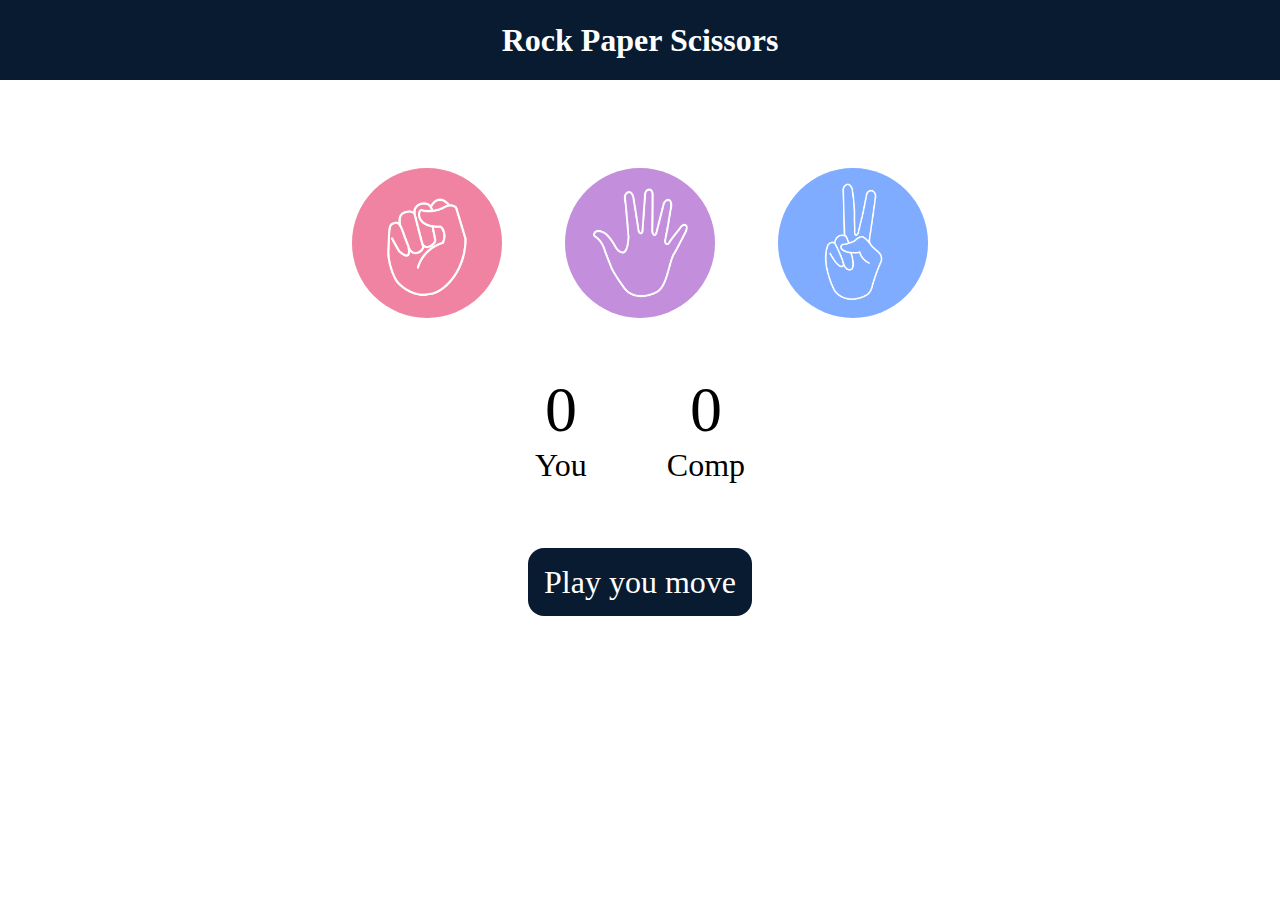
<file: Rock Paper Scissors Game/index.html>
<!DOCTYPE html>
<html lang="en">
  <head>
    <meta charset="UTF-8" />
    <meta name="viewport" content="width=device-width, initial-scale=1.0" />
    <title>Rock Paper Scissors Game</title>
    <link rel="stylesheet" href="style.css" />
  </head>
  <body>
    <h1>Rock Paper Scissors</h1>
    <div class="choices">
      <div class="choice" id="rock">
        <img src="rock.png " alt="" />
      </div>

      <div class="choice" id="paper">
        <img src="paper (1).png" alt="" />
      </div>

      <div class="choice" id="scissors">
        <img src="scissors.png" alt="" />
      </div>
    </div>

    <div class="score-board">
      <div class="score">
        <p id="user-score">0</p>
        <p>You</p>
      </div>

      <div class="score">
        <p id="comp-score">0</p>
        <p>Comp</p>
      </div>
    </div>

    <div class="msg-container">
      <p id="msg">Play you move</p>
    </div>

    <script src="script.js"></script>
  </body>
</html>
</file>
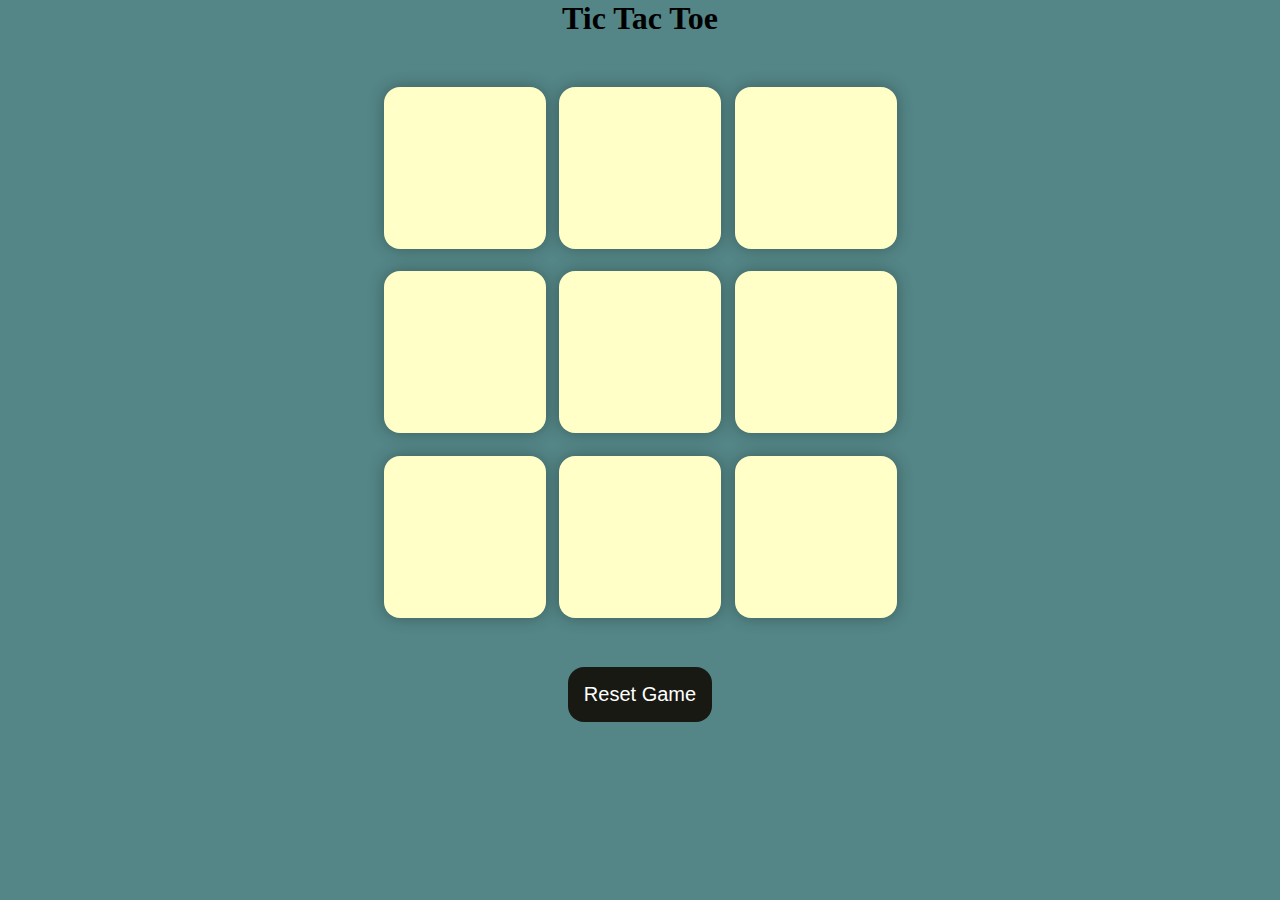
<file: Tic Tac Toe Game.9/index.html>
<!DOCTYPE html>
<html lang="en">
  <head>
    <meta charset="UTF-8" />
    <meta name="viewport" content="width=device-width, initial-scale=1.0" />
    <title>Tic Tac Toe Game</title>
    <link rel="stylesheet" href="style.css" />
  </head>
  <body>
    <div class="msg-container hide">
        <p id="msg">Winner</p>
        <button id="new-btn">New Game</button>
    </div>
    <main>
      <h1>Tic Tac Toe</h1>
      <div class="container">
        <div class="game">
          <button class="box"></button>
          <button class="box"></button>
          <button class="box"></button>
          <button class="box"></button>
          <button class="box"></button>
          <button class="box"></button>
          <button class="box"></button>
          <button class="box"></button>
          <button class="box"></button>
        </div>
      </div>
      <button id="reset-btn">Reset Game</button>
    </main>
    <script src="script.js"></script>
  </body>
</html>
</file>
<file: Rock Paper Scissors Game/style.css>
* {
  margin: 0;
  padding: 0;
  text-align: center;
}

h1 {
  background-color: #081b31;
  color: #fff;
  height: 5rem;
  line-height: 5rem;
}

.choice {
  height: 165px;
  width: 165px;
  border-radius: 50%;
  display: flex;
  justify-content: center;
  align-items: center;
}

.choice:hover {
  cursor: pointer;
  background-color: #081b31;
}

img {
  height: 150px;
  width: 150px;
  object-fit: cover;
  border-radius: 50%;
}

.choices {
  display: flex;
  justify-content: center;
  align-items: center;
  gap: 3rem;
  margin-top: 5rem;
}

.score-board {
  display: flex;
  justify-content: center;
  align-items: center;
  font-size: 2rem;
  margin-top: 3rem;
  gap: 5rem;
}

#user-score,
#comp-score {
  font-size: 4rem;
}

.msg-container {
  margin-top: 5rem;
}

#msg {
  background-color: #081b31;
  color: #fff;
  font-size: 2rem;
  display: inline;
  padding: 1rem;
  border-radius: 1rem;
}
</file>
<file: Tic Tac Toe Game.9/style.css>
* {
  margin: 0;
  padding: 0;
}

body {
  background-color: #548687;
  text-align: center;
}

.container {
  height: 70vh;
  display: flex;

  justify-content: center;
  align-items: center;
}

.game {
  height: 60vmin;
  width: 60vmin;
  display: flex;
  flex-wrap: wrap;
  justify-content: center;
  align-items: center;
  gap: 1.5vmin;
}

.box {
  height: 18vmin;
  width: 18vmin;
  border-radius: 1rem;
  border: none;
  box-shadow: 0 0 1rem rgba(0, 0, 0, 0.3);
  font-size: 8vmin;
  color: #b0413e;
  background-color: #ffffc7;

}

#reset-btn{
    padding: 1rem;
    font-size: 1.25rem;
    background-color: #191913;
    color: #fff;
    border-radius: 1rem;
    border: none;
}

#new-btn{
    padding: 1rem;
    font-size: 1.25rem;
    background-color: #191913;
    color: #fff;
    border-radius: 1rem;
    border: none;
}

#msg{
    color: #ffffc7;
    font-size: 5vmin;
}

.msg-container{
    height: 100vmin;
    display: flex;
    justify-content: center;
    align-items: center;
    flex-direction: column;
    gap: 4rem;
}

.hide{
    display: none;
}
</file>
